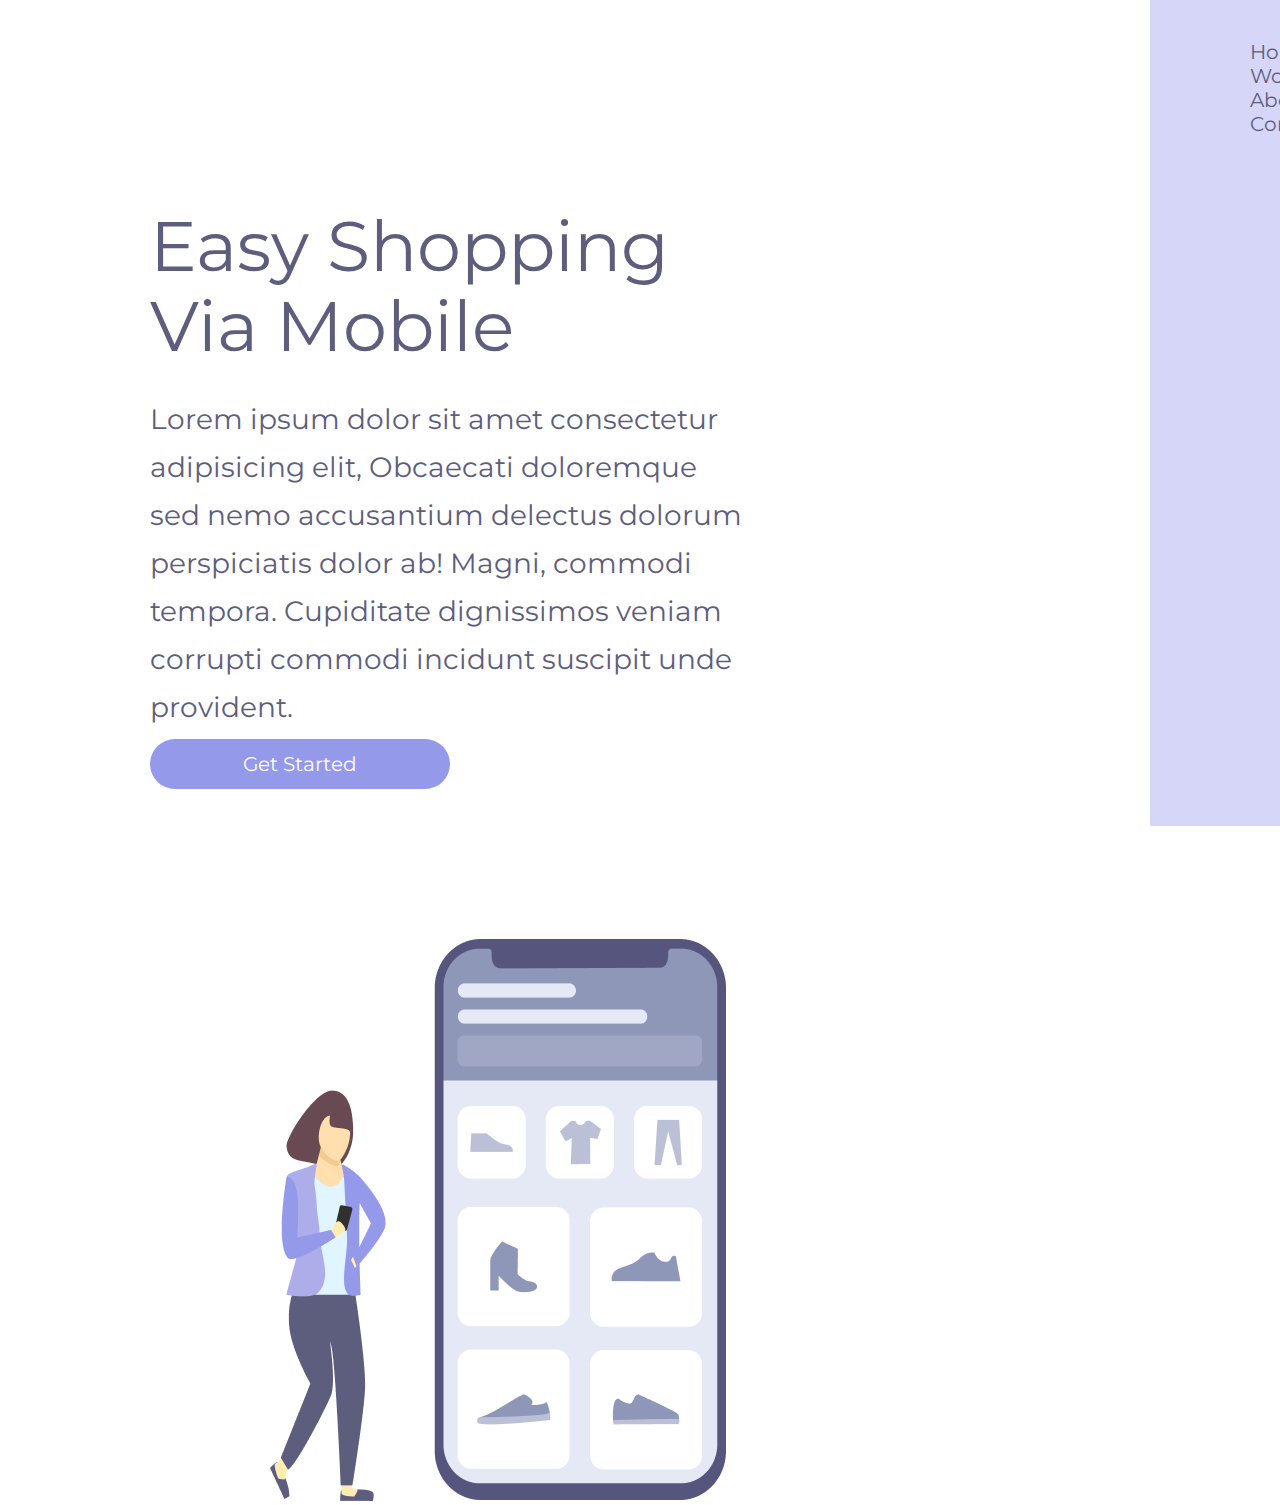
<file: index.html>
<!DOCTYPE html>
<html lang="pt-br">
<head>
    <link rel="preconnect" href="https://fonts.googleapis.com">
    <link rel="preconnect" href="https://fonts.gstatic.com" crossorigin>
    <link href="https://fonts.googleapis.com/css2?family=Montserrat:ital,wght@0,100..900;1,100..900&display=swap" rel="stylesheet">
    <link rel="stylesheet" href="./Style.css">
    <meta charset="UTF-8">
    <meta name="viewport" content="width=device-width, initial-scale=1.0">
    <title>EASY SHOPPING</title>
</head>
<body> 
    <div></div>
    <header>
        <a class="link-header">Home</a>
        <a class="link-header">Work</a>
        <a class="link-header">About</a>
        <a class="link-header">Contact</a>
       </header>
   <main>
        <section>
            <h1>Easy Shopping <br>Via Mobile</h1><br>
            <h2>Lorem ipsum dolor sit amet consectetur adipisicing elit, Obcaecati doloremque sed nemo accusantium delectus dolorum perspiciatis dolor ab! Magni, commodi tempora. Cupiditate dignissimos veniam corrupti commodi incidunt suscipit unde provident.</h2>
            <button class="button">Get Started</button>
        </section>
        <img src="./IMG/Illustration-3-3.png" alt="foto">
    </main>
</body>
</html>
</file>
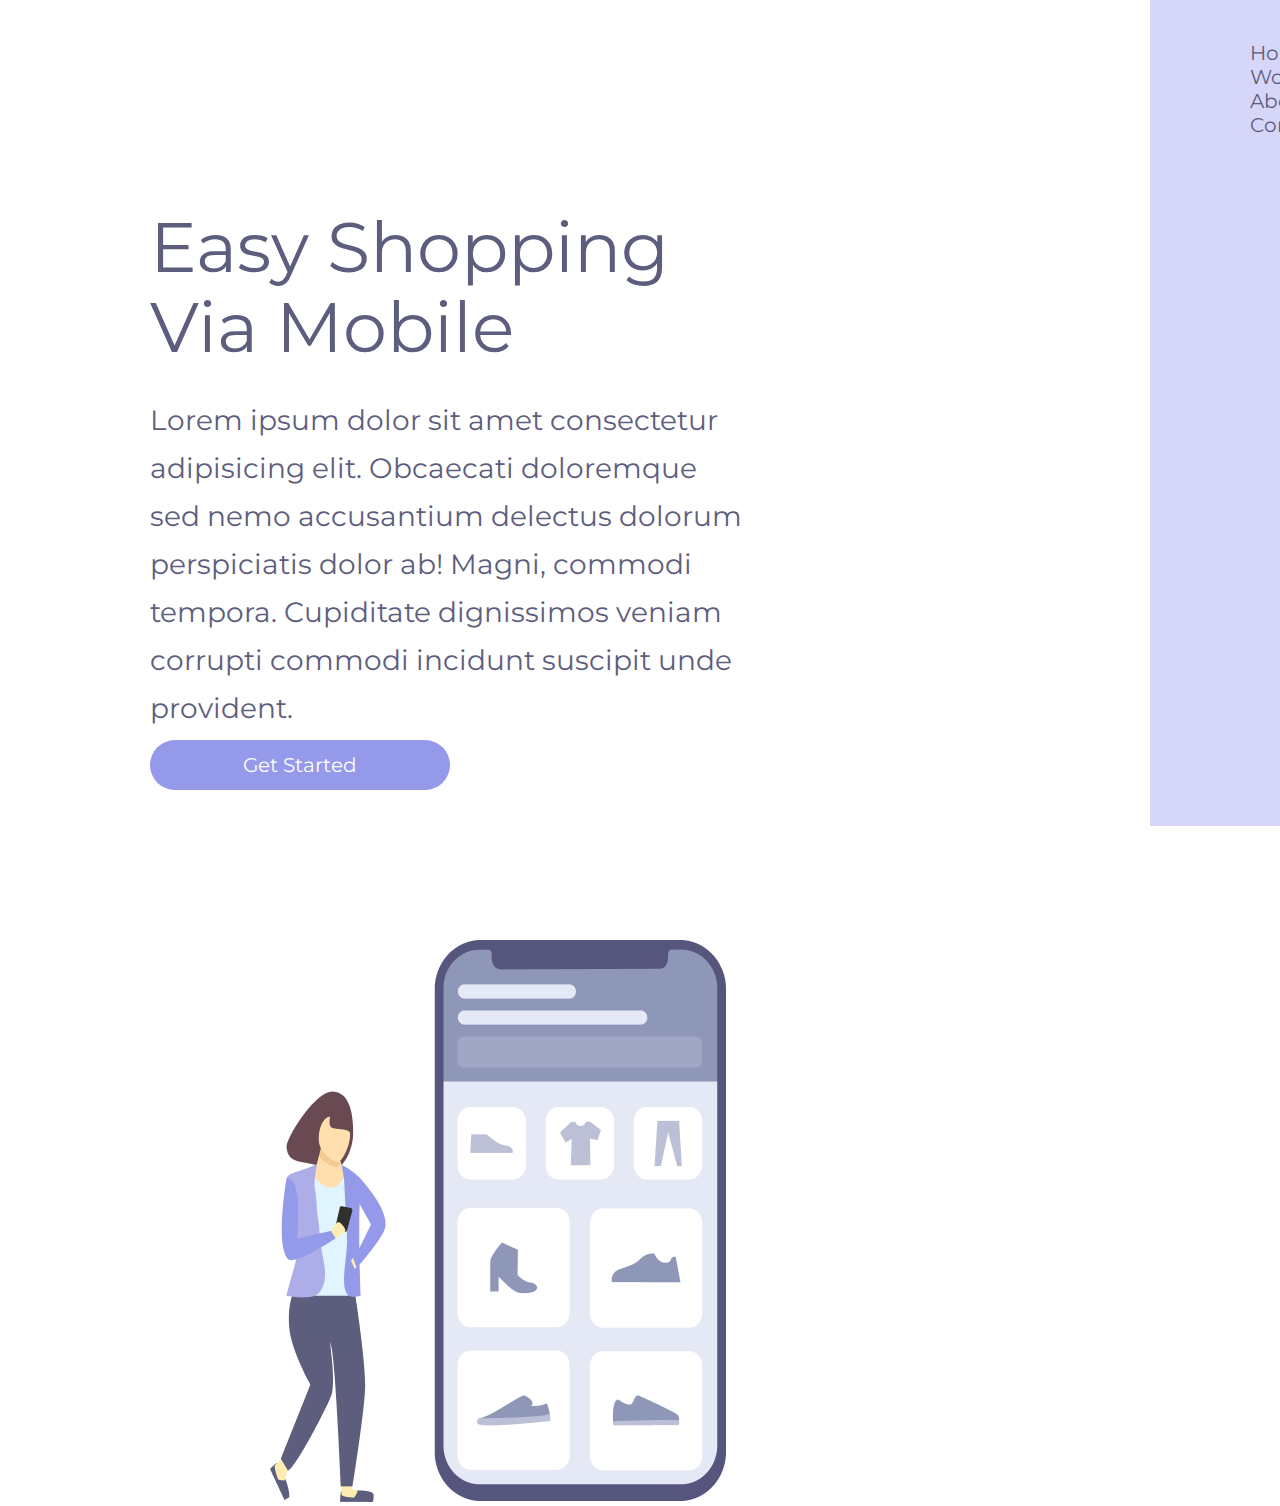
<file: 02CSS.html>
<!DOCTYPE html>
<html lang="pt-br">
<head>
    <link rel="preconnect" href="https://fonts.googleapis.com">
    <link rel="preconnect" href="https://fonts.gstatic.com" crossorigin>
    <link href="https://fonts.googleapis.com/css2?family=Montserrat:ital,wght@0,100..900;1,100..900&display=swap" rel="stylesheet">
    <link rel="stylesheet" href="./02CSS.css">
    <meta charset="UTF-8">
    <meta name="viewport" content="width=device-width, initial-scale=1.0">
    <title>EASY SHOPPING</title>
</head>
<body> 
    <div></div>
    <header>
        <a class="link-header">Home</a>
        <a class="link-header">Work</a>
        <a class="link-header">About</a>
        <a class="link-header">Contact</a>
       </header>
   <main>
        <section>
            <h1>Easy Shopping <br>Via Mobile</h1><br>
            <h2>Lorem ipsum dolor sit amet consectetur adipisicing elit. Obcaecati doloremque sed nemo accusantium delectus dolorum perspiciatis dolor ab! Magni, commodi tempora. Cupiditate dignissimos veniam corrupti commodi incidunt suscipit unde provident.</h2>
            <button class="button">Get Started</button>
        </section>
        <img src="./IMG/Illustration-3-3.png" alt="foto">
    </main>
</body>
</html>
</file>
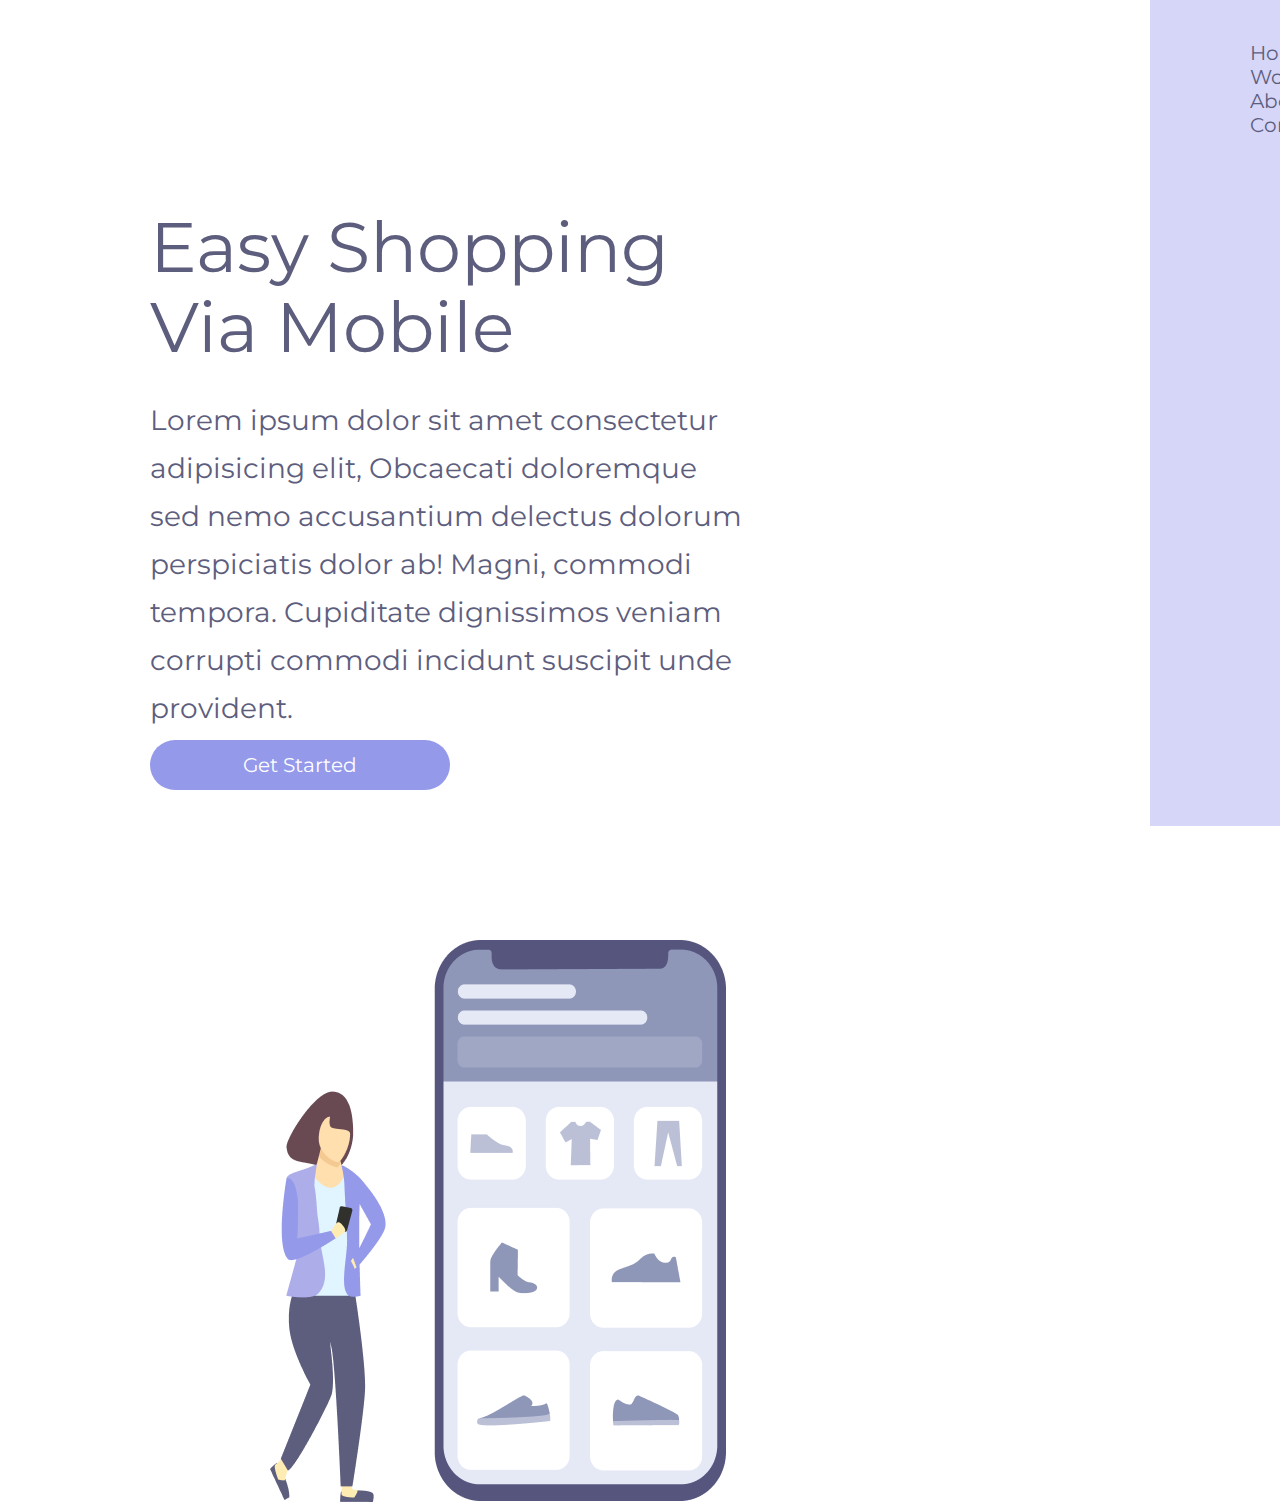
<file: Inedex.html>
<!DOCTYPE html>
<html lang="pt-br">
<head>
    <link rel="preconnect" href="https://fonts.googleapis.com">
    <link rel="preconnect" href="https://fonts.gstatic.com" crossorigin>
    <link href="https://fonts.googleapis.com/css2?family=Montserrat:ital,wght@0,100..900;1,100..900&display=swap" rel="stylesheet">
    <link rel="stylesheet" href="./02CSS.css">
    <meta charset="UTF-8">
    <meta name="viewport" content="width=device-width, initial-scale=1.0">
    <title>EASY SHOPPING</title>
</head>
<body> 
    <div></div>
    <header>
        <a class="link-header">Home</a>
        <a class="link-header">Work</a>
        <a class="link-header">About</a>
        <a class="link-header">Contact</a>
       </header>
   <main>
        <section>
            <h1>Easy Shopping <br>Via Mobile</h1><br>
            <h2>Lorem ipsum dolor sit amet consectetur adipisicing elit, Obcaecati doloremque sed nemo accusantium delectus dolorum perspiciatis dolor ab! Magni, commodi tempora. Cupiditate dignissimos veniam corrupti commodi incidunt suscipit unde provident.</h2>
            <button class="button">Get Started</button>
        </section>
        <img src="./IMG/Illustration-3-3.png" alt="foto">
    </main>
</body>
</html>
</file>
<file: Style.css>
* {
    font-family: "montserrat", sans-serif;
    margin: 0;
    padding: 0;
    box-sizing: border-box;
}
header{
    margin-left: 1200px;
    display: inline-block;
    margin-top: 40px;

}
.link-header {
    margin-right: 50px;
    margin-left: 50px;
    margin-top: 30px;
    font-size: 20px;
    cursor: pointer;
    color: #5D5D7D;

}
.button {
    background: #9499EA;
    color: #ffffff;
    border-radius: 25px;
    width: 300px;
    height: 50px;
    font-size: 20px;
    cursor: pointer;
    border: none;
    margin-top: 200px;
    margin-left: 50px;
}
h1 {
    font-size: 70px;
    font-weight: 400;
    line-height: 80px;
    margin-left: 50px;
    margin-top: 70px;
    Line height:80px;
    color:#5D5D7D;
}
h2 {
    width: 600px;
    height: 144px;
    top: -785px;
    left: -6773px;
    font-size: 28px;
    font-weight: 400;
    line-height: 48px;
    margin-left: 50px;
    margin-top: 10px;
    color: #5D5D7D;
}
section {
    display: inline-block;
    margin-left: 100px;
}
img {
    width: 456px;
    height: 561.95px;
    top: 1125px;
    left: 6102px;
    margin-left: 270px;
    margin-top: 150px;
    display: inline-block;
}
div {
    background: #d6d6f8;
    width: 770px;
    height: 826px;
    display: inline-block;
    margin-left: 1150px;
    z-index: -19;
    position: absolute;

}
</file>
<file: 02CSS.css>
* {
    font-family: "montserrat", sans-serif;
    margin: 0;
    padding: 0;
    box-sizing: border-box;
}
header{
    margin-left: 1200px;
    display: inline-block;
    margin-top: 41px;

}
.link-header {
    margin-right: 50px;
    margin-left: 50px;
    margin-top: 30px;
    font-size: 20px;
    cursor: pointer;
    color: #5D5D7D;

}
.button {
    background: #9499EA;
    color: #ffffff;
    border-radius: 25px;
    width: 300px;
    height: 50px;
    font-size: 20px;
    cursor: pointer;
    border: none;
    margin-top: 200px;
    margin-left: 50px;
}
h1 {
    font-size: 70px;
    font-weight: 400;
    line-height: 80px;
    margin-left: 50px;
    margin-top: 70px;
    Line height:80px;
    color:#5D5D7D;
}
h2 {
    width: 600px;
    height: 144px;
    top: -784px;
    left: -6773px;
    font-size: 28px;
    font-weight: 400;
    line-height: 48px;
    margin-left: 50px;
    margin-top: 10px;
    color: #5D5D7D;
}
section {
    display: inline-block;
    margin-left: 100px;
}
img {
    width: 456px;
    height: 561.95px;
    top: 1125px;
    left: 6102px;
    margin-left: 270px;
    margin-top: 150px;
    display: inline-block;
}
div {
    background: #d6d6f8;
    width: 770px;
    height: 826px;
    display: inline-block;
    margin-left: 1150px;
    z-index: -19;
    position: absolute;

}
</file>
